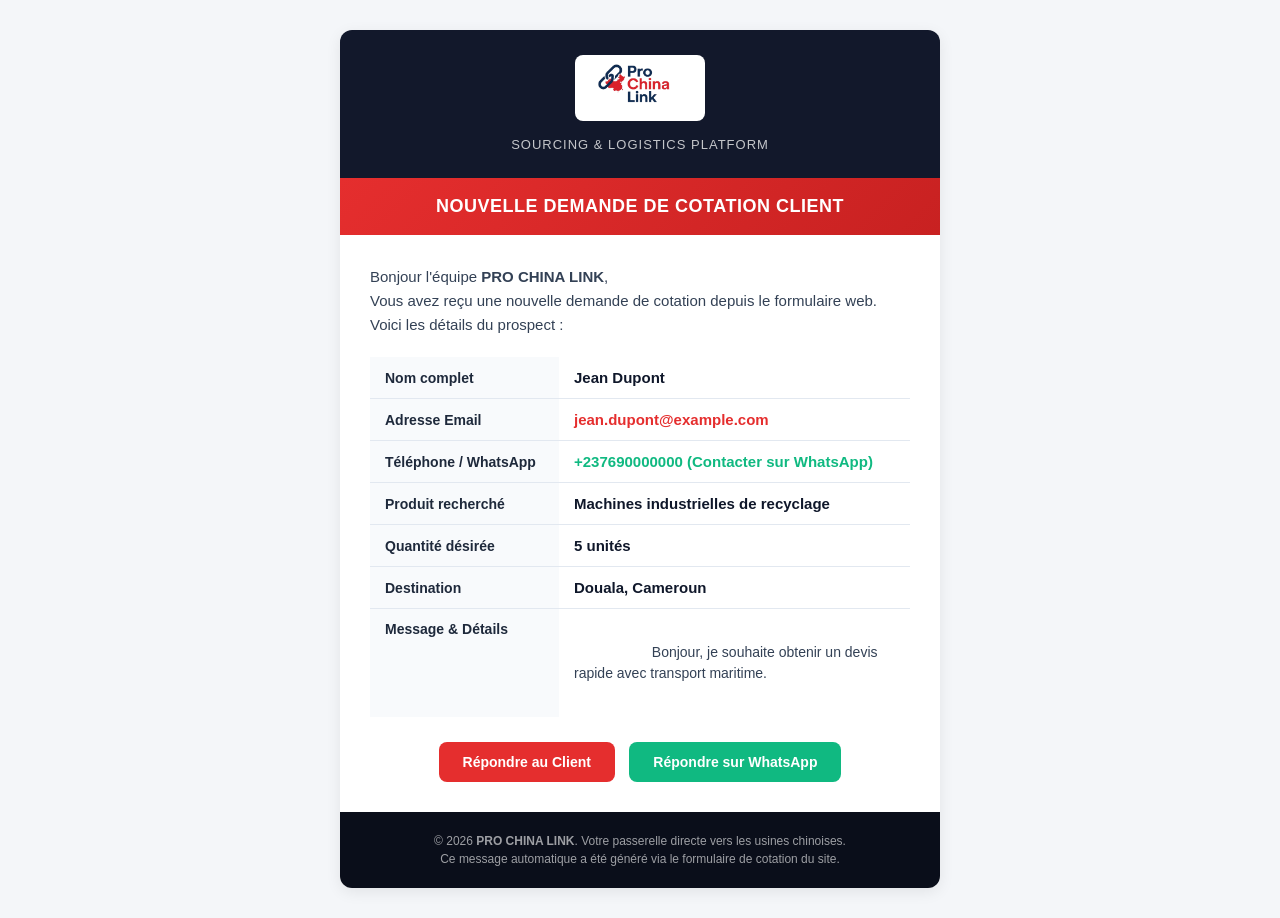
<file: preview_admin_mail.html>
<!DOCTYPE html>
<html lang="fr">

<head>
  <meta charset="UTF-8">
  <meta name="viewport" content="width=device-width, initial-scale=1.0">
  <title>Nouvelle Demande de Cotation - PRO CHINA LINK</title>
</head>

<body
  style="margin: 0; padding: 0; background-color: #f4f6f9; font-family: 'Helvetica Neue', Helvetica, Arial, sans-serif; -webkit-font-smoothing: antialiased;">
  <table role="presentation" width="100%" border="0" cellspacing="0" cellpadding="0"
    style="background-color: #f4f6f9; padding: 30px 10px;">
    <tr>
      <td align="center">
        <table role="presentation" width="600" border="0" cellspacing="0" cellpadding="0"
          style="max-width: 600px; width: 100%; background-color: #ffffff; border-radius: 12px; overflow: hidden; box-shadow: 0 4px 15px rgba(0,0,0,0.08);">

          <!-- Header Bar (Navy #12182B) -->
          <tr>
            <td style="background-color: #12182B; padding: 25px 30px; text-align: center;">
              <table role="presentation" width="100%" border="0" cellspacing="0" cellpadding="0">
                <tr>
                  <td align="center">
                    <a href="#" style="text-decoration: none; display: inline-block;">
                      <img src="[data-uri]" alt="PRO CHINA LINK Logo" width="180" style="max-height: 54px; width: auto; height: auto; display: block; border: 0; background-color: #ffffff; padding: 6px 16px; border-radius: 8px;" />
                    </a>
                  </td>
                </tr>
                <tr>
                  <td align="center" style="padding-top: 10px;">
                    <span
                      style="color: rgba(255,255,255,0.75); font-size: 13px; text-transform: uppercase; letter-spacing: 1px;">Sourcing
                      & Logistics Platform</span>
                  </td>
                </tr>
              </table>
            </td>
          </tr>

          <!-- Banner Badge -->
          <tr>
            <td
              style="background: linear-gradient(135deg, #E52E2E 0%, #C82121 100%); padding: 18px 30px; text-align: center;">
              <h2
                style="color: #ffffff; margin: 0; font-size: 18px; font-weight: 700; text-transform: uppercase; letter-spacing: 0.5px;">
                Nouvelle Demande de Cotation Client
              </h2>
            </td>
          </tr>

          <!-- Main Content Table -->
          <tr>
            <td style="padding: 30px;">
              <p style="color: #334155; font-size: 15px; line-height: 1.6; margin-top: 0; margin-bottom: 20px;">
                Bonjour l'équipe <strong>PRO CHINA LINK</strong>,<br>
                Vous avez reçu une nouvelle demande de cotation depuis le formulaire web. Voici les détails du prospect
                :
              </p>

              <table role="presentation" width="100%" border="0" cellspacing="0" cellpadding="0"
                style="border-collapse: collapse; margin-bottom: 25px;">

                <!-- Client Name -->
                <tr style="border-bottom: 1px solid #e2e8f0;">
                  <td
                    style="padding: 12px 15px; font-weight: 700; color: #1e293b; font-size: 14px; width: 35%; background-color: #f8fafc;">
                    Nom complet
                  </td>
                  <td style="padding: 12px 15px; color: #0f172a; font-size: 15px; font-weight: 600;">
                    Jean Dupont
                  </td>
                </tr>

                <!-- Client Email -->
                <tr style="border-bottom: 1px solid #e2e8f0;">
                  <td
                    style="padding: 12px 15px; font-weight: 700; color: #1e293b; font-size: 14px; background-color: #f8fafc;">
                    Adresse Email
                  </td>
                  <td style="padding: 12px 15px; color: #E52E2E; font-size: 15px; font-weight: 600;">
                    <a href="mailto:jean.dupont@example.com" style="color: #E52E2E; text-decoration: none;">jean.dupont@example.com</a>
                  </td>
                </tr>

                <!-- Client Phone -->
                <tr style="border-bottom: 1px solid #e2e8f0;">
                  <td
                    style="padding: 12px 15px; font-weight: 700; color: #1e293b; font-size: 14px; background-color: #f8fafc;">
                    Téléphone / WhatsApp
                  </td>
                  <td style="padding: 12px 15px; color: #0f172a; font-size: 15px; font-weight: 600;">
                    <a href="https://wa.me/237690000000" target="_blank"
                      style="color: #10B981; text-decoration: none;">+237690000000 (Contacter sur WhatsApp)</a>
                  </td>
                </tr>

                <!-- Product Type -->
                <tr style="border-bottom: 1px solid #e2e8f0;">
                  <td
                    style="padding: 12px 15px; font-weight: 700; color: #1e293b; font-size: 14px; background-color: #f8fafc;">
                    Produit recherché
                  </td>
                  <td style="padding: 12px 15px; color: #0f172a; font-size: 15px; font-weight: 600;">
                    Machines industrielles de recyclage
                  </td>
                </tr>

                <!-- Product Qty -->
                <tr style="border-bottom: 1px solid #e2e8f0;">
                  <td
                    style="padding: 12px 15px; font-weight: 700; color: #1e293b; font-size: 14px; background-color: #f8fafc;">
                    Quantité désirée
                  </td>
                  <td style="padding: 12px 15px; color: #0f172a; font-size: 15px; font-weight: 600;">
                    5 unités
                  </td>
                </tr>

                <!-- Destination -->
                <tr style="border-bottom: 1px solid #e2e8f0;">
                  <td
                    style="padding: 12px 15px; font-weight: 700; color: #1e293b; font-size: 14px; background-color: #f8fafc;">
                    Destination
                  </td>
                  <td style="padding: 12px 15px; color: #0f172a; font-size: 15px; font-weight: 600;">
                    Douala, Cameroun
                  </td>
                </tr>

                <!-- Specifications Message -->
                <tr>
                  <td
                    style="padding: 12px 15px; font-weight: 700; color: #1e293b; font-size: 14px; background-color: #f8fafc; vertical-align: top;">
                    Message & Détails
                  </td>
                  <td
                    style="padding: 12px 15px; color: #334155; font-size: 14px; line-height: 1.5; white-space: pre-wrap;">
                    Bonjour, je souhaite obtenir un devis rapide avec transport maritime.
                  </td>
                </tr>
              </table>

              <!-- Action Buttons -->
              <table role="presentation" width="100%" border="0" cellspacing="0" cellpadding="0"
                style="margin-top: 25px;">
                <tr>
                  <td align="center">
                    <a href="mailto:jean.dupont@example.com"
                      style="display: inline-block; background-color: #E52E2E; color: #ffffff; text-decoration: none; padding: 12px 24px; border-radius: 8px; font-weight: 700; font-size: 14px; margin-right: 10px;">
                      Répondre au Client
                    </a>
                    <a href="https://wa.me/237690000000" target="_blank"
                      style="display: inline-block; background-color: #10B981; color: #ffffff; text-decoration: none; padding: 12px 24px; border-radius: 8px; font-weight: 700; font-size: 14px;">
                      Répondre sur WhatsApp
                    </a>
                  </td>
                </tr>
              </table>

            </td>
          </tr>

          <!-- Footer -->
          <tr>
            <td style="background-color: #0A0E1A; padding: 20px 30px; text-align: center;">
              <p style="color: rgba(255,255,255,0.6); font-size: 12px; margin: 0; line-height: 1.5;">
                © 2026 <strong>PRO CHINA LINK</strong>. Votre passerelle directe vers les usines chinoises.<br>
                Ce message automatique a été généré via le formulaire de cotation du site.
              </p>
            </td>
          </tr>

        </table>
      </td>
    </tr>
  </table>
</body>

</html>
</file>
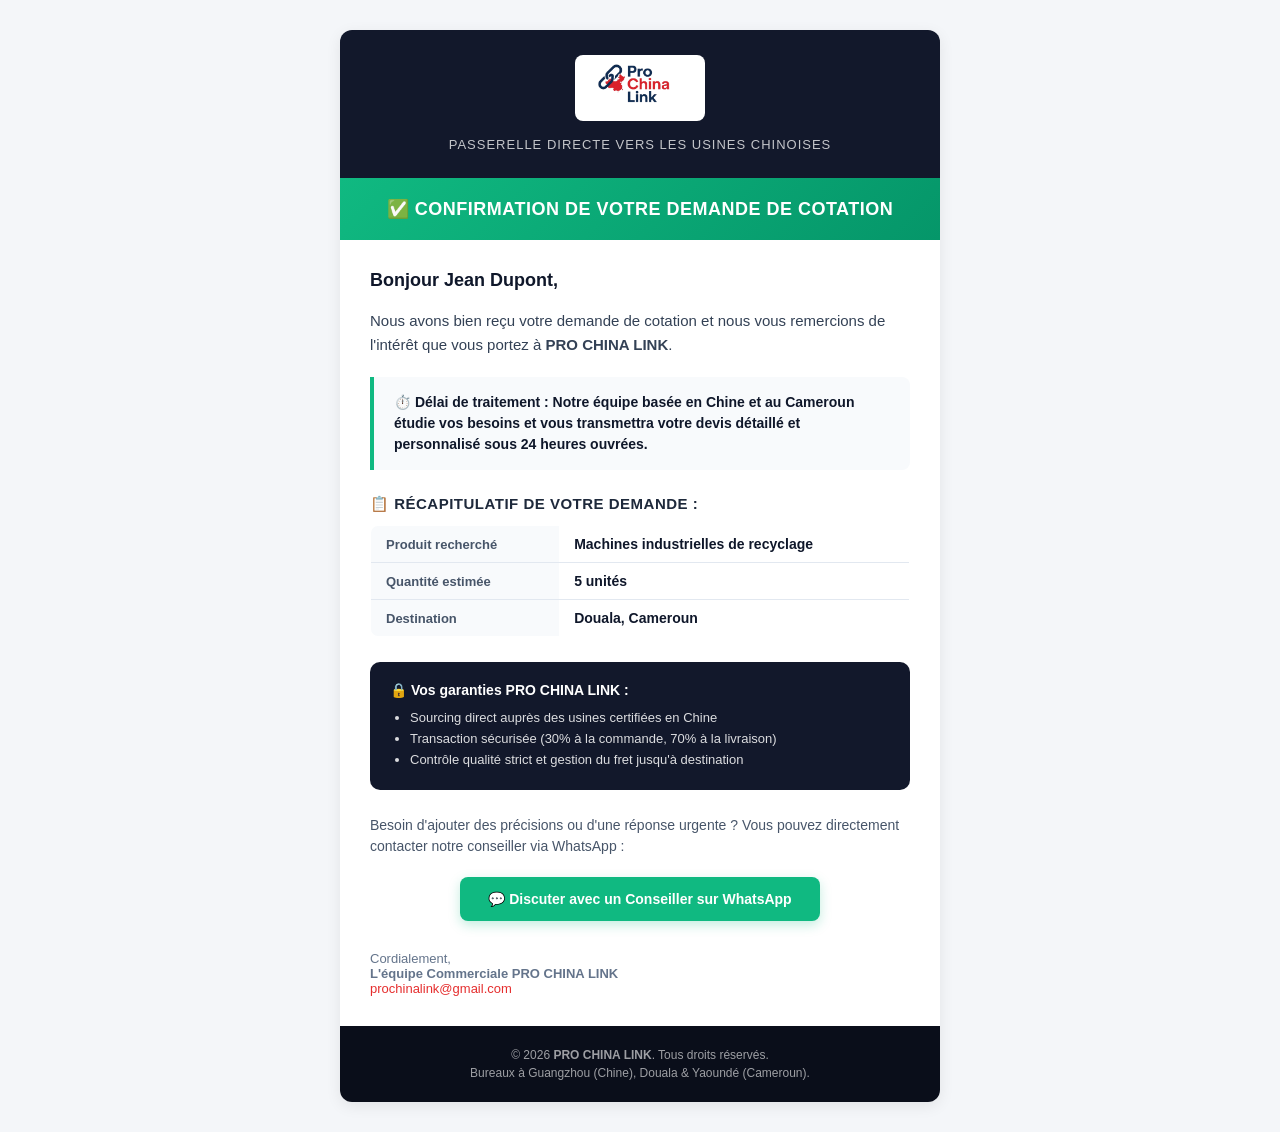
<file: preview_client_mail.html>
<!DOCTYPE html>
<html lang="fr">
<head>
  <meta charset="UTF-8">
  <meta name="viewport" content="width=device-width, initial-scale=1.0">
  <title>Accusé de Réception - PRO CHINA LINK</title>
</head>
<body style="margin: 0; padding: 0; background-color: #f4f6f9; font-family: 'Helvetica Neue', Helvetica, Arial, sans-serif; -webkit-font-smoothing: antialiased;">
  <table role="presentation" width="100%" border="0" cellspacing="0" cellpadding="0" style="background-color: #f4f6f9; padding: 30px 10px;">
    <tr>
      <td align="center">
        <table role="presentation" width="600" border="0" cellspacing="0" cellpadding="0" style="max-width: 600px; width: 100%; background-color: #ffffff; border-radius: 12px; overflow: hidden; box-shadow: 0 4px 15px rgba(0,0,0,0.08);">
          
          <!-- Header Bar (Navy #12182B) -->
          <tr>
            <td style="background-color: #12182B; padding: 25px 30px; text-align: center;">
              <table role="presentation" width="100%" border="0" cellspacing="0" cellpadding="0">
                <tr>
                  <td align="center">
                    <a href="#" style="text-decoration: none; display: inline-block;">
                      <img src="[data-uri]" alt="PRO CHINA LINK Logo" width="180" style="max-height: 54px; width: auto; height: auto; display: block; border: 0; background-color: #ffffff; padding: 6px 16px; border-radius: 8px;" />
                    </a>
                  </td>
                </tr>
                <tr>
                  <td align="center" style="padding-top: 10px;">
                    <span style="color: rgba(255,255,255,0.75); font-size: 13px; text-transform: uppercase; letter-spacing: 1px;">Passerelle Directe vers les Usines Chinoises</span>
                  </td>
                </tr>
              </table>
            </td>
          </tr>

          <!-- Confirmation Banner (Green Success) -->
          <tr>
            <td style="background: linear-gradient(135deg, #10B981 0%, #059669 100%); padding: 20px 30px; text-align: center;">
              <h2 style="color: #ffffff; margin: 0; font-size: 18px; font-weight: 700; text-transform: uppercase; letter-spacing: 0.5px;">
                ✅ Confirmation de votre Demande de Cotation
              </h2>
            </td>
          </tr>

          <!-- Main Body Content -->
          <tr>
            <td style="padding: 30px;">
              <h3 style="color: #0f172a; margin-top: 0; font-size: 18px; font-weight: 700;">
                Bonjour Jean Dupont,
              </h3>

              <p style="color: #334155; font-size: 15px; line-height: 1.6; margin-bottom: 20px;">
                Nous avons bien reçu votre demande de cotation et nous vous remercions de l'intérêt que vous portez à <strong>PRO CHINA LINK</strong>.
              </p>

              <div style="background-color: #f8fafc; border-left: 4px solid #10B981; padding: 15px 20px; border-radius: 0 8px 8px 0; margin-bottom: 25px;">
                <p style="color: #0f172a; font-size: 14px; line-height: 1.5; margin: 0; font-weight: 600;">
                  ⏱️ <strong>Délai de traitement :</strong> Notre équipe basée en Chine et au Cameroun étudie vos besoins et vous transmettra votre devis détaillé et personnalisé sous <strong>24 heures ouvrées</strong>.
                </p>
              </div>

              <!-- Request Recap Box -->
              <h4 style="color: #1e293b; font-size: 15px; font-weight: 700; margin-bottom: 12px; text-transform: uppercase; letter-spacing: 0.5px;">
                📋 Récapitulatif de votre demande :
              </h4>

              <table role="presentation" width="100%" border="0" cellspacing="0" cellpadding="0" style="border-collapse: collapse; border: 1px solid #e2e8f0; border-radius: 8px; overflow: hidden; margin-bottom: 25px;">
                <tr style="border-bottom: 1px solid #e2e8f0;">
                  <td style="padding: 10px 15px; font-weight: 700; color: #475569; font-size: 13px; width: 35%; background-color: #f8fafc;">
                    Produit recherché
                  </td>
                  <td style="padding: 10px 15px; color: #0f172a; font-size: 14px; font-weight: 600;">
                    Machines industrielles de recyclage
                  </td>
                </tr>
                <tr style="border-bottom: 1px solid #e2e8f0;">
                  <td style="padding: 10px 15px; font-weight: 700; color: #475569; font-size: 13px; background-color: #f8fafc;">
                    Quantité estimée
                  </td>
                  <td style="padding: 10px 15px; color: #0f172a; font-size: 14px; font-weight: 600;">
                    5 unités
                  </td>
                </tr>
                <tr>
                  <td style="padding: 10px 15px; font-weight: 700; color: #475569; font-size: 13px; background-color: #f8fafc;">
                    Destination
                  </td>
                  <td style="padding: 10px 15px; color: #0f172a; font-size: 14px; font-weight: 600;">
                    Douala, Cameroun
                  </td>
                </tr>
              </table>

              <!-- Trust Points -->
              <table role="presentation" width="100%" border="0" cellspacing="0" cellpadding="0" style="background-color: #12182B; border-radius: 10px; padding: 20px; color: #ffffff; margin-bottom: 25px;">
                <tr>
                  <td>
                    <p style="margin: 0 0 10px 0; font-weight: 700; font-size: 14px; color: #ffffff;">
                      🔒 Vos garanties PRO CHINA LINK :
                    </p>
                    <ul style="margin: 0; padding-left: 20px; font-size: 13px; color: rgba(255,255,255,0.85); line-height: 1.6;">
                      <li>Sourcing direct auprès des usines certifiées en Chine</li>
                      <li>Transaction sécurisée (30% à la commande, 70% à la livraison)</li>
                      <li>Contrôle qualité strict et gestion du fret jusqu'à destination</li>
                    </ul>
                  </td>
                </tr>
              </table>

              <p style="color: #475569; font-size: 14px; line-height: 1.5; margin-bottom: 20px;">
                Besoin d'ajouter des précisions ou d'une réponse urgente ? Vous pouvez directement contacter notre conseiller via WhatsApp :
              </p>

              <!-- WhatsApp Quick Action -->
              <table role="presentation" width="100%" border="0" cellspacing="0" cellpadding="0">
                <tr>
                  <td align="center">
                    <a href="https://wa.me/237690000000?text=Bonjour%20Pro%20China%20Link,%20je%20viens%20de%20soumettre%20une%20demande%20de%20cotation." target="_blank" style="display: inline-block; background-color: #10B981; color: #ffffff; text-decoration: none; padding: 14px 28px; border-radius: 8px; font-weight: 700; font-size: 14px; box-shadow: 0 4px 12px rgba(16, 185, 129, 0.25);">
                      💬 Discuter avec un Conseiller sur WhatsApp
                    </a>
                  </td>
                </tr>
              </table>

              <p style="color: #64748b; font-size: 13px; margin-top: 30px; margin-bottom: 0;">
                Cordialement,<br>
                <strong>L'équipe Commerciale PRO CHINA LINK</strong><br>
                <a href="mailto:prochinalink@gmail.com" style="color: #E52E2E; text-decoration: none;">prochinalink@gmail.com</a>
              </p>

            </td>
          </tr>

          <!-- Footer -->
          <tr>
            <td style="background-color: #0A0E1A; padding: 20px 30px; text-align: center;">
              <p style="color: rgba(255,255,255,0.6); font-size: 12px; margin: 0; line-height: 1.5;">
                © 2026 <strong>PRO CHINA LINK</strong>. Tous droits réservés.<br>
                Bureaux à Guangzhou (Chine), Douala & Yaoundé (Cameroun).
              </p>
            </td>
          </tr>

        </table>
      </td>
    </tr>
  </table>
</body>
</html>
</file>
